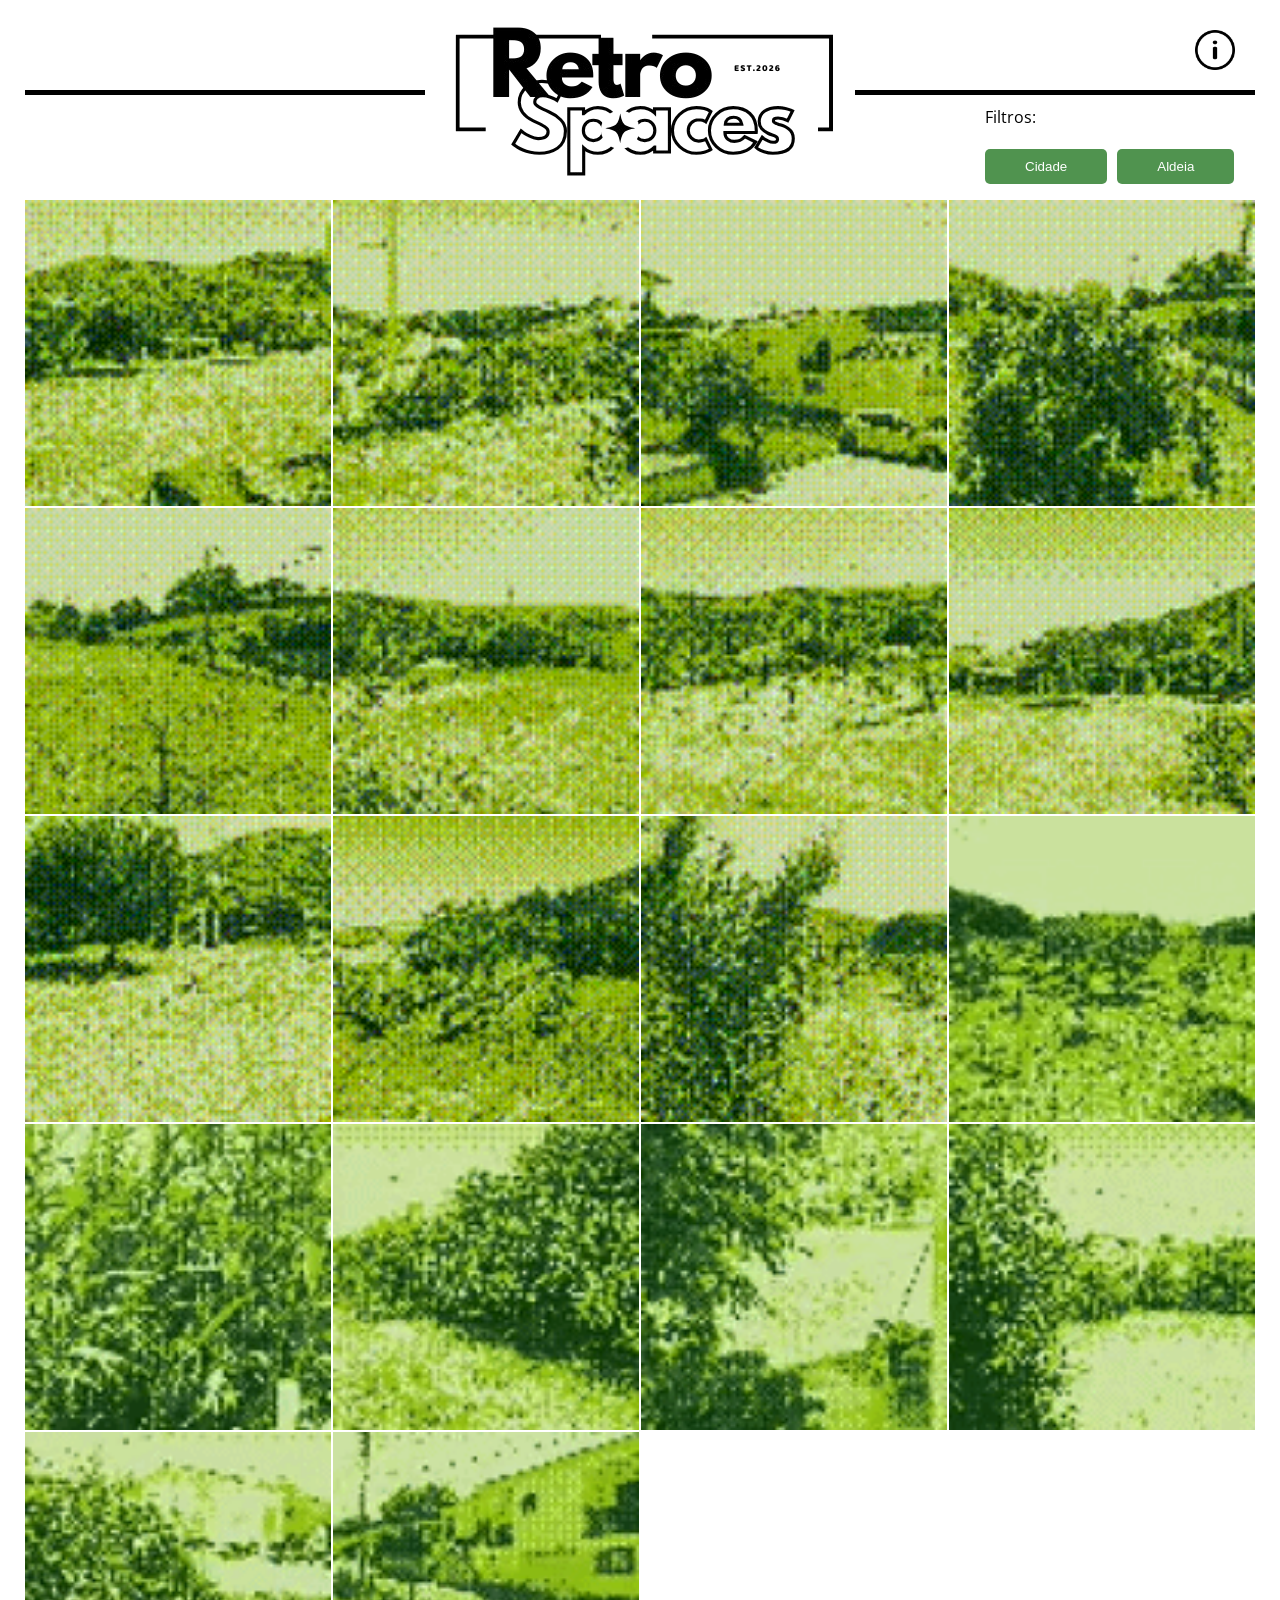
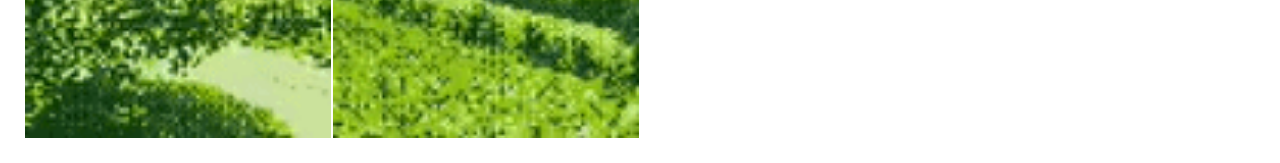
<file: index-filtro-aldeia.html>
<!DOCTYPE html>
<html lang="en">
<head>
    <meta charset="UTF-8">
    <meta name="viewport" content="width=device-width, initial-scale=1.0">
    <title>Exercicio final tecnologias web</title>
    <link rel="stylesheet" href="ex-final style.css">
    <link rel="preconnect" href="https://fonts.googleapis.com">
<link rel="preconnect" href="https://fonts.gstatic.com" crossorigin>
<link href="https://fonts.googleapis.com/css2?family=Open+Sans:ital,wght@0,300..800;1,300..800&display=swap" rel="stylesheet">
</head>
<body>
<!-- cabeçalho -->
    <header class="header">
        <div class="linha"></div>
        <div class="Logotipo">
            <a href="index.html">
                <img src="imagens/logo.png" alt="botao home">
            </a>
         </div>
            <div class="header-right">
                <div class="info">
                    <a href="index-info.html">
                        <img src="imagens/info.png" alt="info">
                    </a>
                </div>
                <div class="filtros">
                    <p>Filtros:</p>
                    <div class="butoesfiltros">
                        <a href="index-filtro-cidade.html"><button>Cidade</button></a>
                        <a href="index-filtro-aldeia.html"><button>Aldeia</button></a>
                    </div>
                </div>
            </div>
    </header>

<!-- seção de gifs -->
</body>
<div class="gifs">
<img src="imagens/gif21.gif" alt="Gif">
<img src="imagens/gif22.gif" alt="Gif">
<img src="imagens/gif23.gif" alt="Gif">
<img src="imagens/gif24.gif" alt="Gif">
<img src="imagens/gif25.gif" alt="Gif">
<img src="imagens/gif26.gif" alt="Gif">
<img src="imagens/gif27.gif" alt="Gif">
<img src="imagens/gif28.gif" alt="Gif">
<img src="imagens/gif29.gif" alt="Gif">
<img src="imagens/gif30.gif" alt="Gif">
<img src="imagens/gif31.gif" alt="Gif">
<img src="imagens/gif32.gif" alt="Gif">
<img src="imagens/gif33.gif" alt="Gif">
<img src="imagens/gif34.gif" alt="Gif">
<img src="imagens/gif35.gif" alt="Gif">
<img src="imagens/gif36.gif" alt="Gif">
<img src="imagens/gif37.gif" alt="Gif">
<img src="imagens/gif38.gif" alt="Gif">
</div>
</html>
</file>
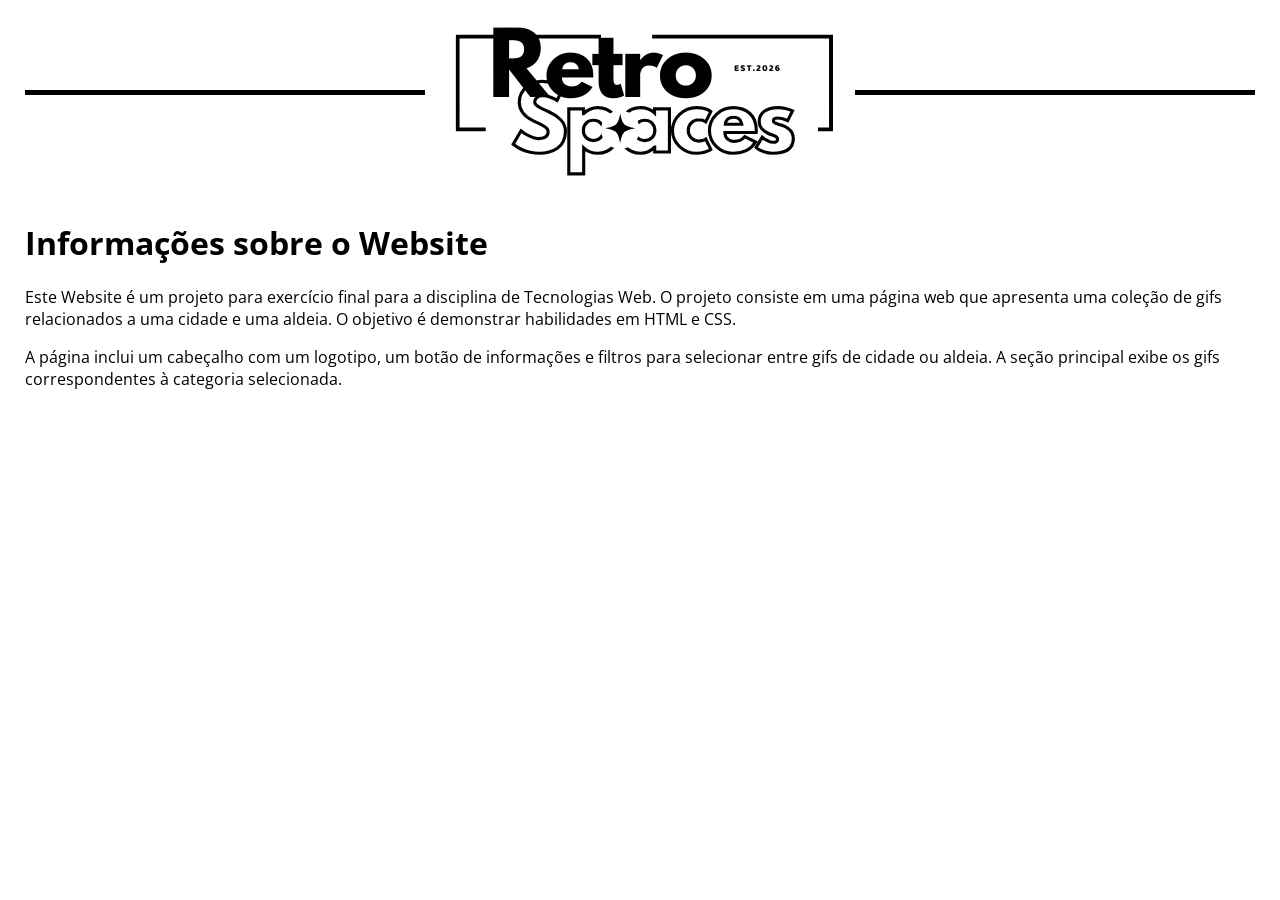
<file: index-info.html>
<!DOCTYPE html>
<html lang="en">
<head>
    <meta charset="UTF-8">
    <meta name="viewport" content="width=device-width, initial-scale=1.0">
    <title>Exercicio final tecnologias web</title>
    <link rel="stylesheet" href="ex-final style.css">
    <link rel="preconnect" href="https://fonts.googleapis.com">
<link rel="preconnect" href="https://fonts.gstatic.com" crossorigin>
<link href="https://fonts.googleapis.com/css2?family=Open+Sans:ital,wght@0,300..800;1,300..800&display=swap" rel="stylesheet">
</head>
<body>
<!-- cabeçalho -->
    <header class="header">
        <div class="linha"></div>
        <div class="Logotipo">
            <a href="index.html">
                <img src="imagens/logo.png" alt="botao home">
             </a>
            </a>
         </div>
            </div>
    </header>
<!-- seção de gifs -->
</body>
<div class="Information">
    <h1>Informações sobre o Website</h1>
    <p>Este Website é um projeto para exercício final para a disciplina de Tecnologias Web. O projeto  consiste em uma página web que apresenta uma coleção de gifs relacionados a uma cidade e uma aldeia. O objetivo é demonstrar habilidades em HTML e CSS.</p>
    <p>A página inclui um cabeçalho com um logotipo, um botão de informações e filtros para selecionar entre gifs de cidade ou aldeia. A seção principal exibe os gifs correspondentes à categoria selecionada.</p>
    
</div>
</html>
</file>
<file: ex-final style.css>
.open-sans-normal 
{
  font-family: "Open Sans", sans-serif;
  font-optical-sizing: auto;
  font-weight: 500;
  font-style: normal;
  font-variation-settings:
  "wdth" 100;
}
body 
{
font-family: Open Sans;
margin: 25px;
margin-top: 0px;
box-sizing: border-box;
}
/* Estilos para o cabeçalho */
.header
{
position: sticky;
background-color: #ffffff;
align-items: center;
justify-content: center;
top: 0px;
height: 190px;
padding-top: 10px;
}
/* Estilos para a linha horizontal */
.linha 
{
    position: absolute;
    top: 90px; 
    width: 100%;
    height: 5px;
    background-color: #000000;
    z-index: 1; 
}
/* Estilos para a seção do logotipo */
.Logotipo 
{
    position: absolute;
    left: 50%;
    top: 100px;
    transform: translate(-50%, -50%);
    z-index: 2; 
    background-color: #ffffff; 
    padding: 15px; 
}
/* Estilos para a imagem do logotipo */
.Logotipo img 
{
height: auto;
}
/* Estilos para a seção de informações e ícone de utilizador */
.header-right 
{
position: absolute;
right: 20px;
top:30px;
display: flex;
background-color: #ffffff;
align-items: center;
gap: 15px;
z-index: 3;
}
/* Estilos para os ícones de informação e utilizador */
.info, .user 
{
display: flex;
justify-content: center;
align-items: center;
}
/* Estilos para as imagens dos ícones de informação e utilizador */
.info img, .user img 
{
width: 40px;
height: auto;
}
/* Estilos para a seção de gifs */
.gifs 
{
margin-top: 0px;
display: grid;
grid-template-columns: repeat(auto-fit, minmax(300px, 1fr));
gap: 2px;
}
/* Estilos para as imagens dos gifs */
.gifs img 
{
width: 100%;
display: block;
aspect-ratio: 1 / 1;
}
.filtros 
{
  width: 200px;
position: absolute;
right: 50px;
top: 60px;
display: flex;
flex-direction: column;
gap: 5px;
}
.filtros button 
{
  position: relative;
padding: 10px 40px;
background-color: #50934f;
color: #ffffff;
border: none;
border-radius: 5px;
cursor: pointer;
}
.filtros button:hover 
{
background-color: #275f39;
} 
.butoesfiltros 
{
display: flex;
flex-direction: row;
gap: 10px;
}
</file>
